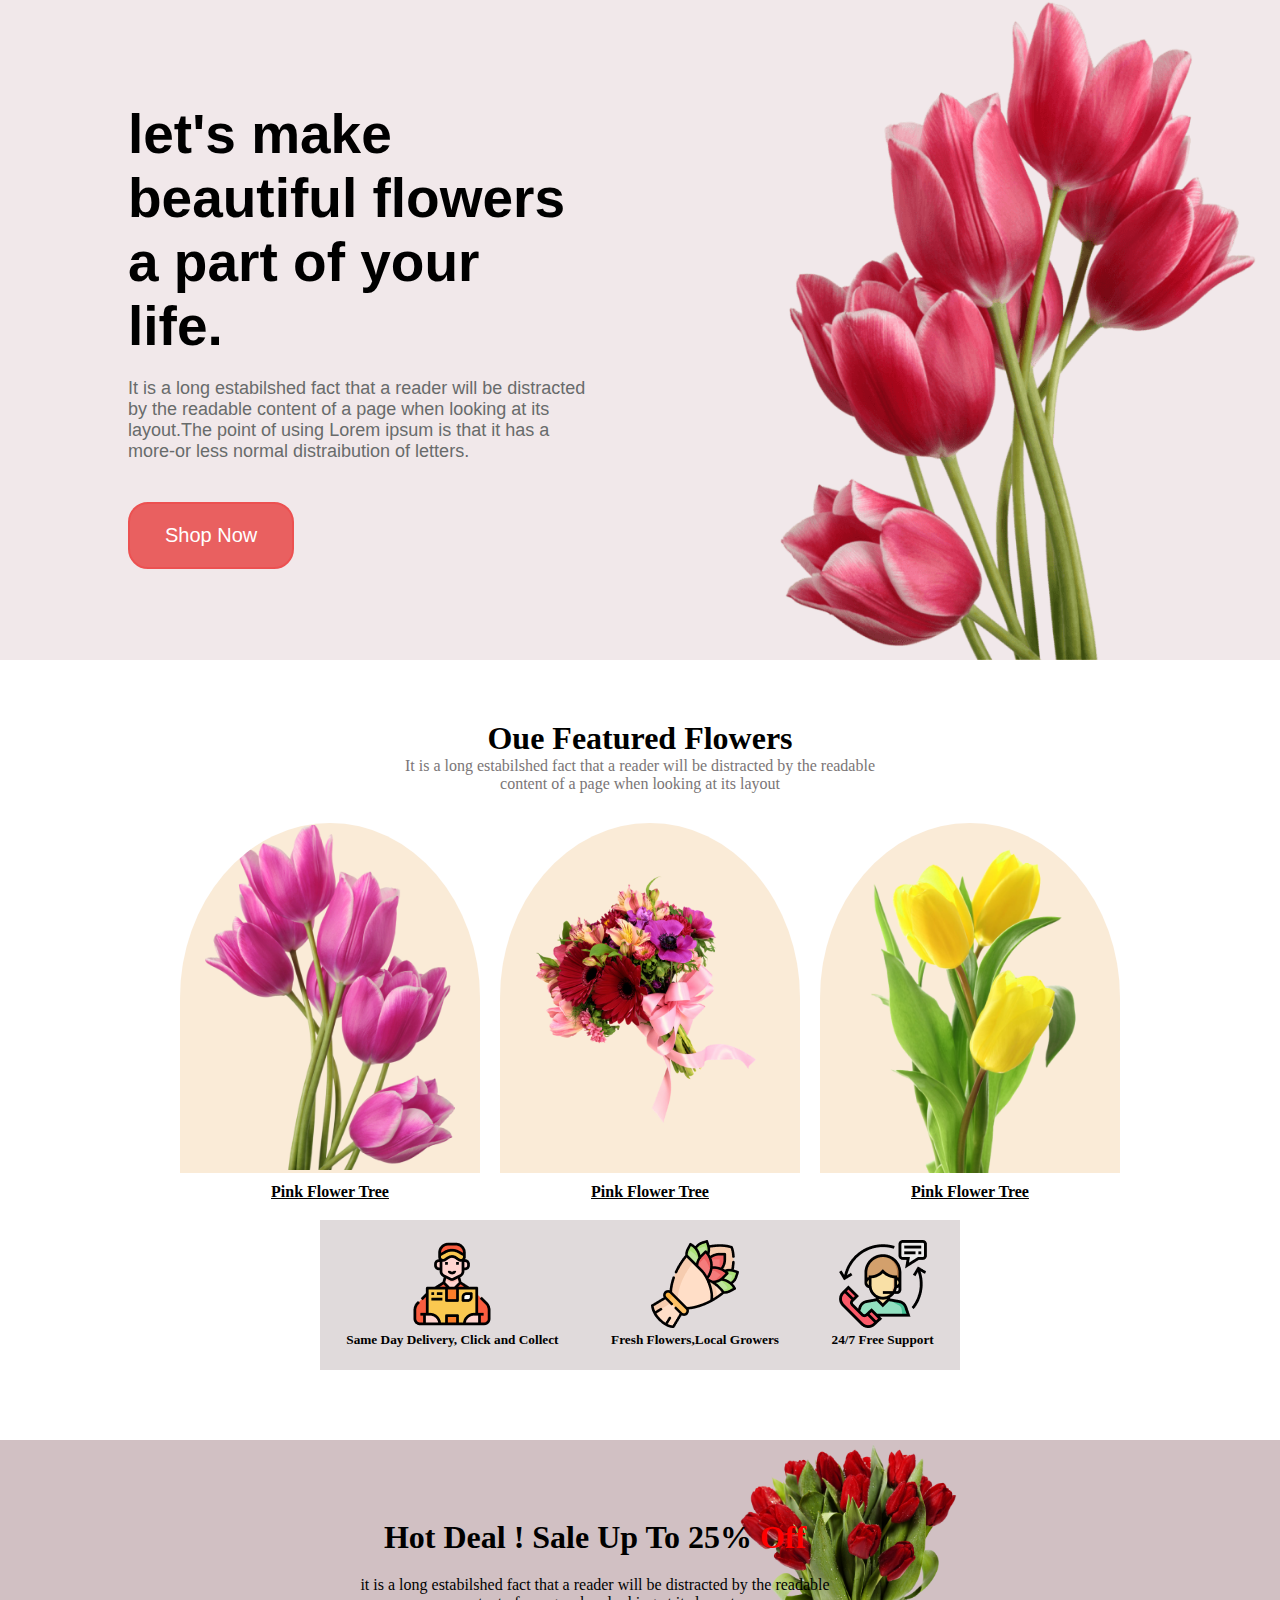
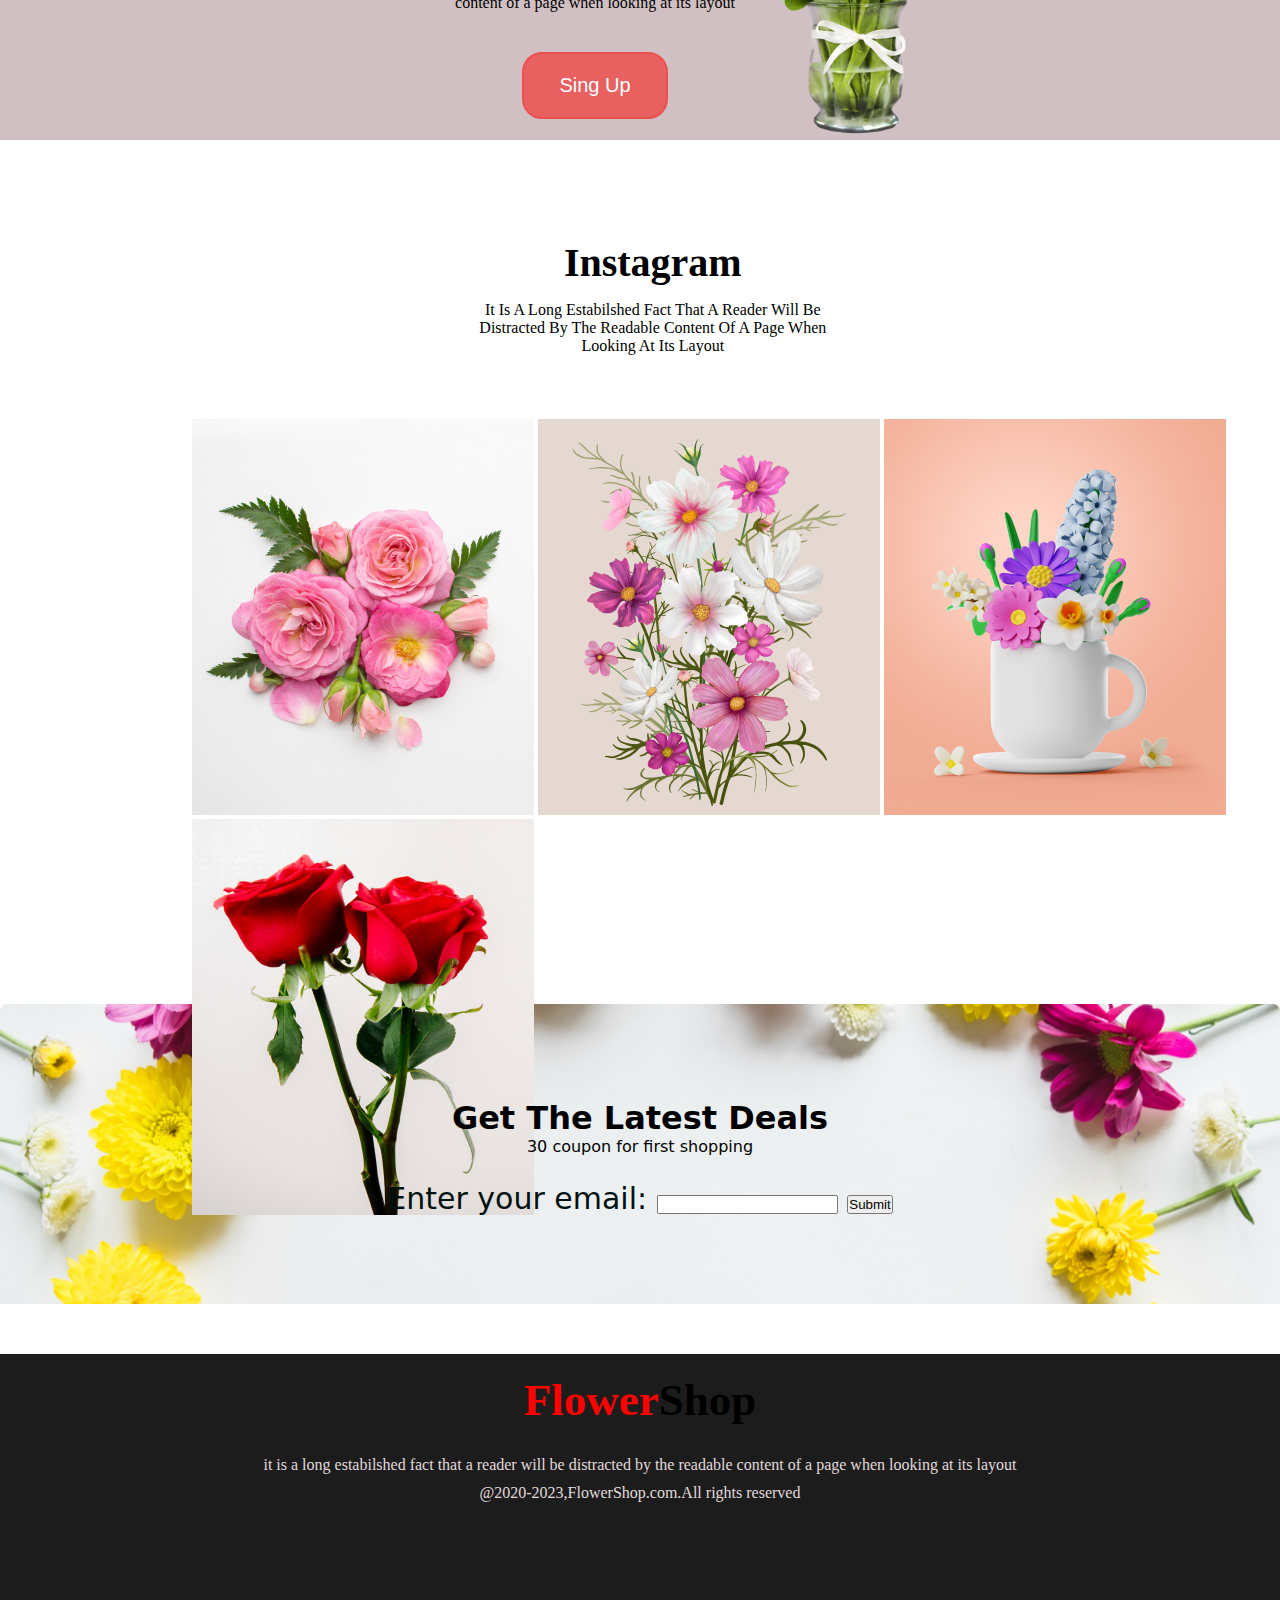
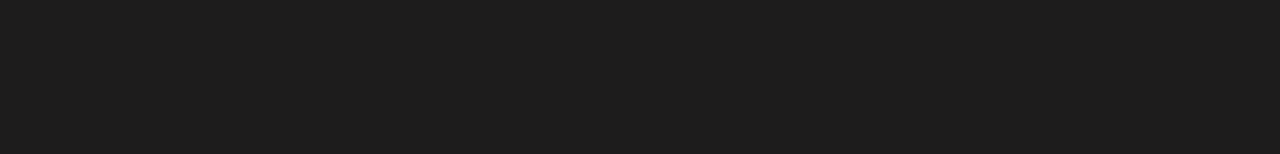
<file: index.html>
<!DOCTYPE html>
<html lang="en">
<head>
  <meta charset="UTF-8">
  <meta name="viewport" content="width=device-width, initial-scale=1.0">
  <title>My first Assignment</title>
  <link rel="stylesheet" href="style/main.css">
</head>
<body>
     <div class="main-contant">
      <section class="home">
        <header-top class="top-header">
           <div class="header-text">
            <h1>let's make beautiful flowers a part of your life.</h1>
            <p>It is a long estabilshed fact that a reader will be distracted by the readable content of a page when looking at its layout.The point of using Lorem ipsum is that it has a more-or less normal distraibution of letters.</p>
            <button class="btn">
              <a href="*">Shop Now</a>
            </button>
           </div>
        </header-top>
        </div> 
      </section>


      <main class="flowers">
        <div class="text-center">
          <h1>Oue Featured Flowers</h1>
          <p>It is a long estabilshed fact that a reader will be distracted by the readable content of a page when looking at its layout</p>
        </div>
        <div class="flowers-img">
          <div class="first-img">
             <h4>pink flower tree</h4>
          </div>
          <div class="seccend-img">
             <h4>pink flower tree</h4>
          </div>
          <div class="thard-img">
             <h4>pink flower tree</h4>
          </div>
        </div>
      </main> 
     
      <div class="main-icons">
        <div class="icon">
          <div class="firs-icon">
           <img src="img/Group 57.png" alt="">
           <h5>Same Day Delivery, Click and Collect</h5>
          </div>
          <div class="seccend-icon">
           <img src="img/Group 58.png" alt="">
           <h5>Fresh Flowers,Local Growers</h5>
          </div>
          <div class="thard-icon">
           <img src="img/Group 59.png" alt="">
           <h5>24/7 Free Support</h5>
          </div>
       </div>
      </div>



      <div class="section-hot">
        <div class="section-text">
          <h1>Hot Deal ! Sale Up To 25% <span class="logo">Off</span></h1>
          <p>it is a long estabilshed fact that a reader will be distracted by the readable content of a page when looking at its layout</p>
          <button class="btn">
            <a href="*">Sing Up</a>
          </button>
        </div>
        </div>



        <div class="section-insta">
          <div class="insta-text">
            <h1>Instagram</h1>
            <p>it is a long estabilshed fact that a reader will be distracted by the readable content of a page when looking at its layout</p>
          </div>
          <div class="insta-img">
            <img src="img/Flower 01.png" alt="">
            <img src="img/Rectangle 4.png" alt="">
            <img src="img/Rectangle 5.png" alt="">
            <img src="img/Rectangle 6.png" alt="">
          </div>
        </div>
      </div>


      <div class="section-bg">
        <div class="bg-img">
          <div class="bg-text">
            <h1>Get The Latest Deals</h1>
            <p>30 coupon for first shopping</p>
          </div>
          <form class="form">
            <label for="email">Enter your email:</label>
            <input type="email" id="email" name="email">
            <input type="submit">
          </form>
        </div>
      </div>


      <div class="section-footer">
        <div class="footer-text">
          <h1><span class="logo">Flower</span>Shop</h1>
          <p><p>it is a long estabilshed fact that a reader will be distracted by the readable content of a page when looking at its layout</p></p>
          <p>@2020-2023,FlowerShop.com.All rights reserved</p>
        </div>
      </div>
     
</body>
</html>
</file>
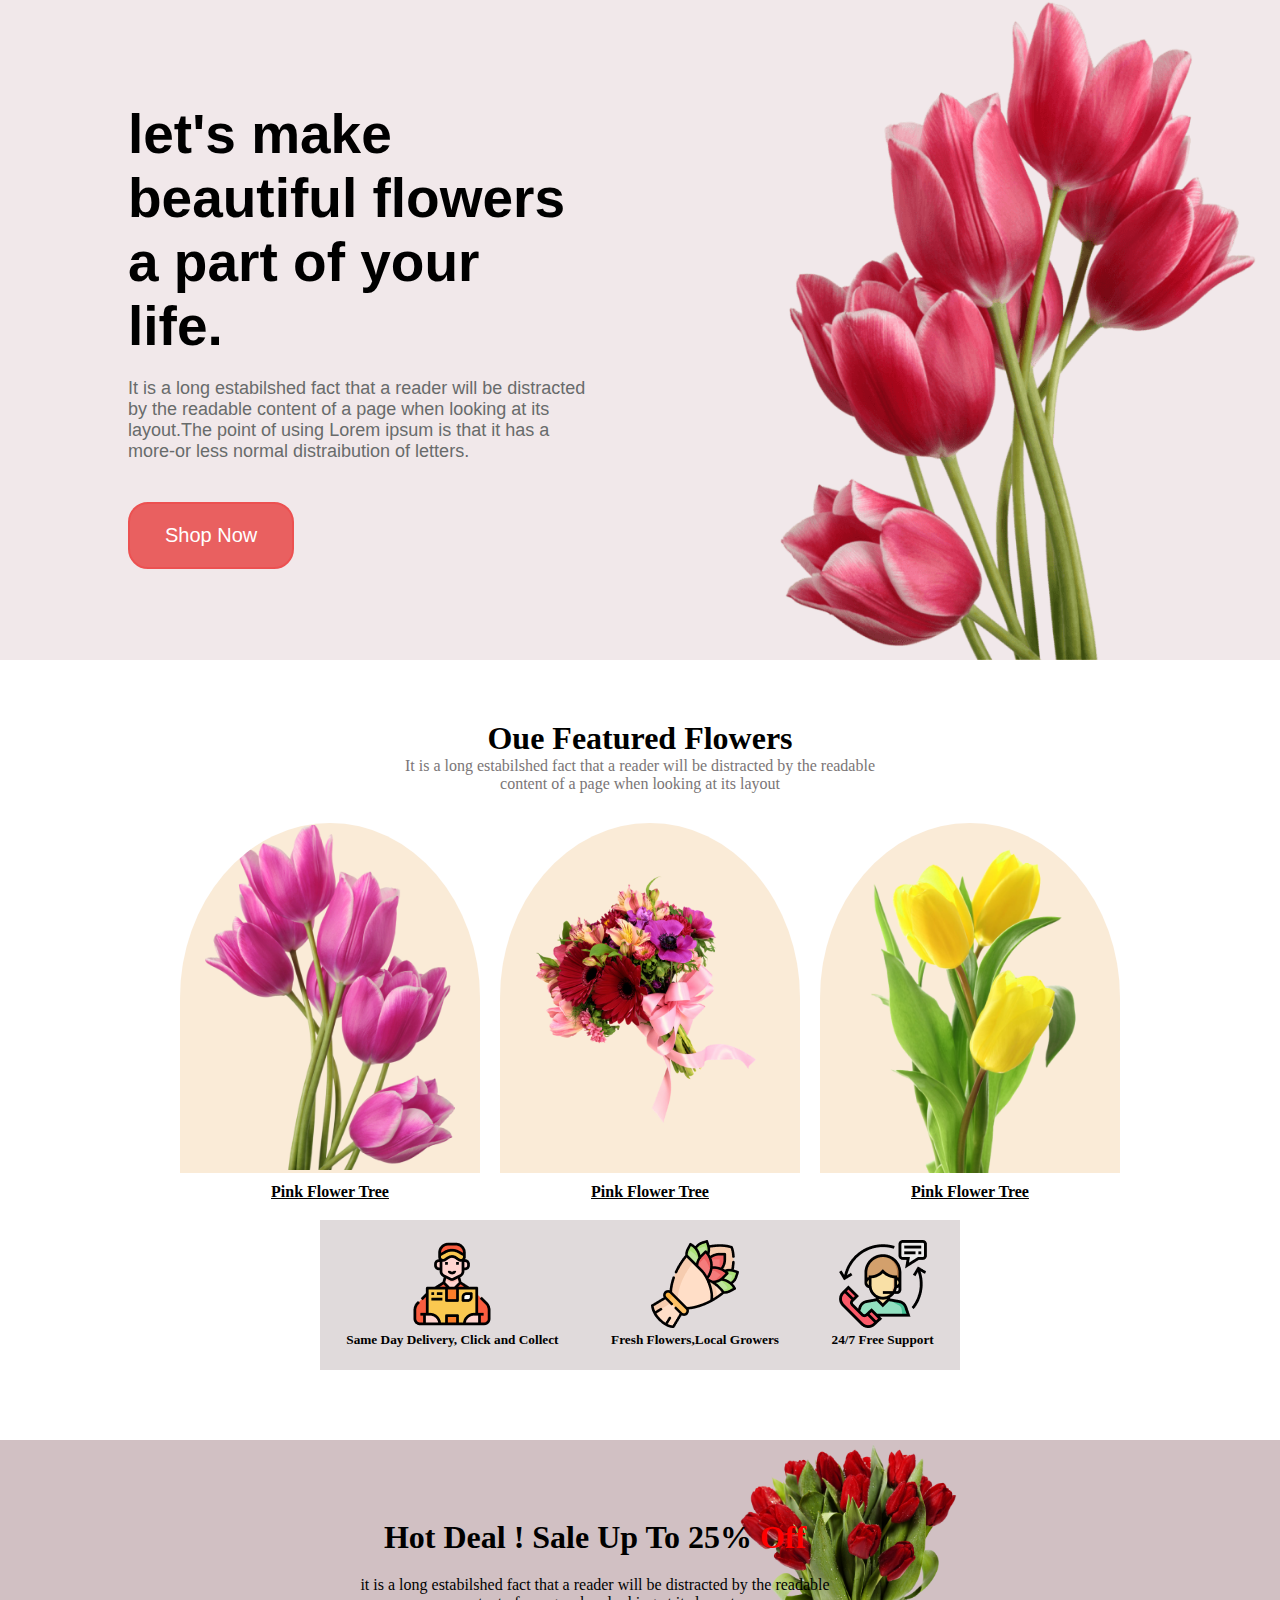
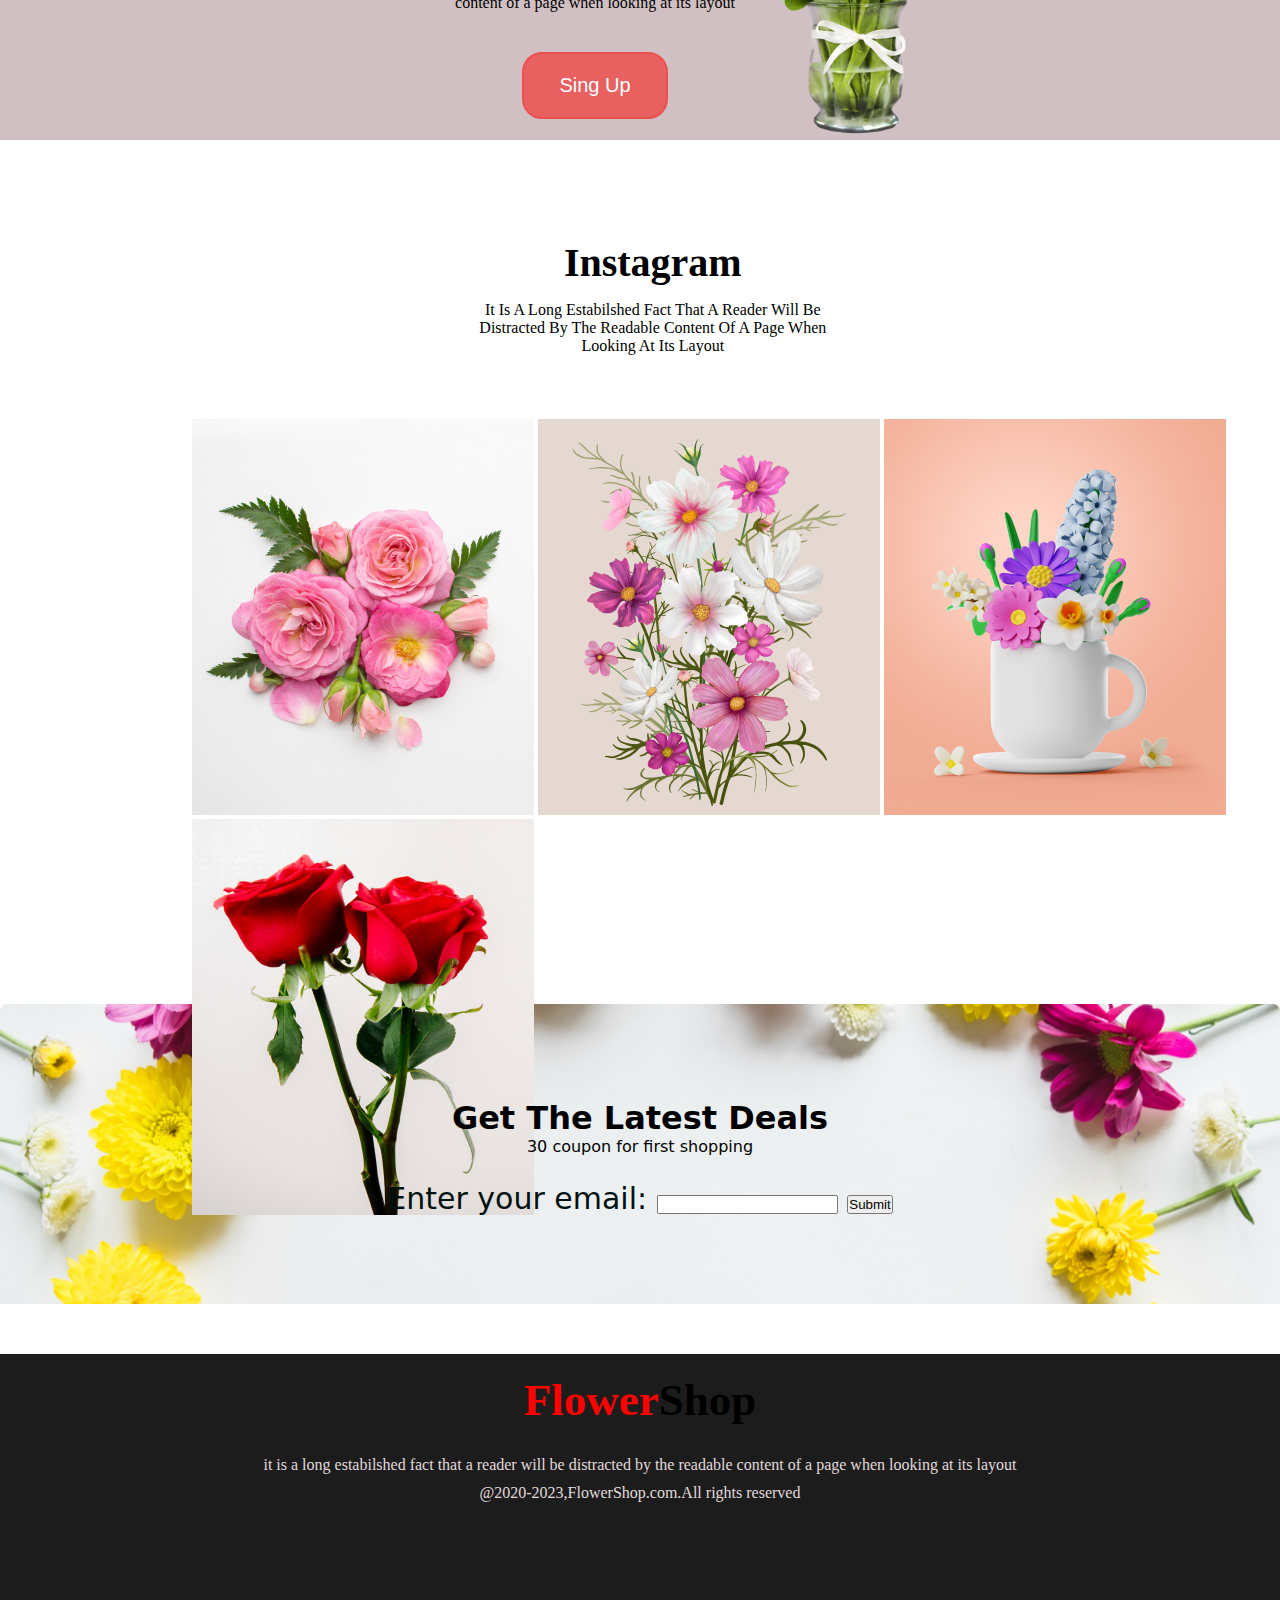
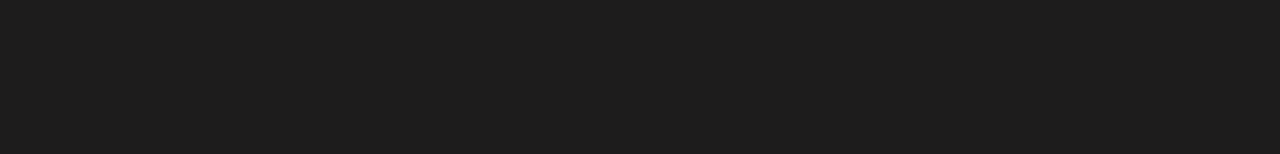
<file: style/index.html>
<!DOCTYPE html>
<html lang="en">
<head>
  <meta charset="UTF-8">
  <meta name="viewport" content="width=device-width, initial-scale=1.0">
  <title>My first Assignment</title>
  <link rel="stylesheet" href="style/main.css">
</head>
<body>
     <div class="main-contant">
      <section class="home">
        <header-top class="top-header">
           <div class="header-text">
            <h1>let's make beautiful flowers a part of your life.</h1>
            <p>It is a long estabilshed fact that a reader will be distracted by the readable content of a page when looking at its layout.The point of using Lorem ipsum is that it has a more-or less normal distraibution of letters.</p>
            <button class="btn">
              <a href="*">Shop Now</a>
            </button>
           </div>
        </header-top>
        </div> 
      </section>


      <main class="flowers">
        <div class="text-center">
          <h1>Oue Featured Flowers</h1>
          <p>It is a long estabilshed fact that a reader will be distracted by the readable content of a page when looking at its layout</p>
        </div>
        <div class="flowers-img">
          <div class="first-img">
             <h4>pink flower tree</h4>
          </div>
          <div class="seccend-img">
             <h4>pink flower tree</h4>
          </div>
          <div class="thard-img">
             <h4>pink flower tree</h4>
          </div>
        </div>
      </main> 
     
      <div class="main-icons">
        <div class="icon">
          <div class="firs-icon">
           <img src="img/Group 57.png" alt="">
           <h5>Same Day Delivery, Click and Collect</h5>
          </div>
          <div class="seccend-icon">
           <img src="img/Group 58.png" alt="">
           <h5>Fresh Flowers,Local Growers</h5>
          </div>
          <div class="thard-icon">
           <img src="img/Group 59.png" alt="">
           <h5>24/7 Free Support</h5>
          </div>
       </div>
      </div>



      <div class="section-hot">
        <div class="section-text">
          <h1>Hot Deal ! Sale Up To 25% <span class="logo">Off</span></h1>
          <p>it is a long estabilshed fact that a reader will be distracted by the readable content of a page when looking at its layout</p>
          <button class="btn">
            <a href="*">Sing Up</a>
          </button>
        </div>
        </div>



        <div class="section-insta">
          <div class="insta-text">
            <h1>Instagram</h1>
            <p>it is a long estabilshed fact that a reader will be distracted by the readable content of a page when looking at its layout</p>
          </div>
          <div class="insta-img">
            <img src="img/Flower 01.png" alt="">
            <img src="img/Rectangle 4.png" alt="">
            <img src="img/Rectangle 5.png" alt="">
            <img src="img/Rectangle 6.png" alt="">
          </div>
        </div>
      </div>


      <div class="section-bg">
        <div class="bg-img">
          <div class="bg-text">
            <h1>Get The Latest Deals</h1>
            <p>30 coupon for first shopping</p>
          </div>
          <form class="form">
            <label for="email">Enter your email:</label>
            <input type="email" id="email" name="email">
            <input type="submit">
          </form>
        </div>
      </div>


      <div class="section-footer">
        <div class="footer-text">
          <h1><span class="logo">Flower</span>Shop</h1>
          <p><p>it is a long estabilshed fact that a reader will be distracted by the readable content of a page when looking at its layout</p></p>
          <p>@2020-2023,FlowerShop.com.All rights reserved</p>
        </div>
      </div>
     
</body>
</html>
</file>
<file: style/main.css>
*{
  padding: 0;
  margin: 0;
  box-sizing: border-box;
}
.main-contant{
   width: 100%;
   height: 100%;
    
}
.home{
  width: 100%;
  height: 660px;
  position: fixed;
  background-image: url(../img/pngwing\ 10.png);
  background-repeat: no-repeat;
  position: relative;
  background-size: contain;
  background-position: right;
  background-color: #f1e8ea;
  font-family: 'Gill Sans', 'Gill Sans MT', Calibri, 'Trebuchet MS', sans-serif;
}
.top-header{
  width: 100%;
  height: 660px;
  position: absolute;
 
}
.header-text{
  max-width: 460px;
   margin: 8% 10%;
 
}
.header-text h1{
  font-size: 55px;
  font-weight: 900;
}
.header-text p{
  margin-top: 20px;
  font-size: 18px;
  color: rgb(104, 107, 107);
}
.btn{
  margin-top:40px ;
  padding: 20px;
  border: 2px solid rgb(236, 81, 81);
  border-radius: 20px;
  background-color: rgb(233, 96, 96);
   
}
.btn a{
  color: white;
  text-decoration: none;
  padding: 15px;
  font-size: 20px;
}
.flowers{
  width: 100%;
  height: 500px;
  margin-top: 60px;
}
.text-center{
  max-width: 500px;
  margin: 0 auto;
  text-align: center;
  justify-content: center;
}
.text-center p{
  color: #7a7576;
}
.flowers-img{
  display: flex;
  justify-content:center;
  margin-top: 30px;
  
  
}
.first-img{
  width: 300px;
  height: 350px;
  background-image: url(../img/pngwing\ 6.png);
  background-repeat: no-repeat;
  background-position:center;
  background-size: 250px;
  background-color: antiquewhite;
  margin-left: 20px;
  border-radius: 50% 50% 0% 0%;
}
.first-img h4{
  text-align: center;
  margin-top: 360px;
  text-transform: capitalize;
  text-decoration: underline;
}
.seccend-img{
  width: 300px;
  height: 350px;
  background-image: url(../img/pngwing\ 5.png);
  background-repeat: no-repeat;
  background-position:center;
  background-size: 250px;
  background-color: antiquewhite;
  margin-left: 20px;
  border-radius: 50% 50% 0% 0%;
}
.seccend-img h4{
  text-align: center;
  margin-top: 360px;
  text-transform: capitalize;
  text-decoration: underline;
}
.thard-img{
  width: 300px;
  height: 350px;
  background-image: url(../img/pngwing\ 7.png);
  background-repeat: no-repeat;
  background-position:center;
  background-size: 250px;
  background-color: antiquewhite;
  margin-left: 20px;
  border-radius: 50% 50% 0% 0%;
}
.thard-img h4{
  text-align: center;
  margin-top: 360px;
  text-transform: capitalize;
  text-decoration: underline;
}
.main-icons{
  width: 100%;
}
.icon{
  width: 50%;
  height: 150px;
  text-align: center;
  padding-top: 20px;
  background-color: #e0dadb;
  display: flex;
  justify-content: space-around;
   margin-left: 25%;
}
.section-hot{
  width: 100%;
  height: 300px;
  margin-top: 70px;
  background-color: #d1c0c3;
  background-image: url(../img/pngwing\ 8.png);
  background-repeat: no-repeat;
  background-position: 70% 25%;
  background-size: contain;
}
.section-text{
  max-width: 550px;
  font-family: Georgia, 'Times New Roman', Times, serif;
  padding: 30px;
  text-align: center;
  margin-left: 25%;

}
.section-text h1{
  margin-top: 10%;
  margin-bottom: 20px;
}

.logo{
  color: red;
}


.section-insta{
  width: 100%;
  height: 800px;
  margin-top: 50px;
   
 
   
}
.insta-text{
  width: 30%;
  margin: 5% 0% 5% 36%;
  text-align: center;
  padding-top: 20px;
  text-transform: capitalize;
  line-height: -10px;
  justify-content: center;
}
.insta-text h1{
  padding: 15px 0px;
  font-weight: 700;
  font-size: 40px;
}
.insta-img{
  margin-left: 15%;
}
.insta-img img{
  size: 50px;
}
.section-bg{
  width: 100%;
  height: 300px;
  background-image: url(../img/Rectangle\ 9.png);
  background-repeat: no-repeat;
  background-size: cover;
  background-position: cover;
   
}
.bg-img{
  text-align: center;
  padding: 70px 20px;
  font-family:system-ui, -apple-system, BlinkMacSystemFont, 'Segoe UI', Roboto, Oxygen, Ubuntu, Cantarell, 'Open Sans', 'Helvetica Neue', sans-serif;
}
.bg-text{
  padding: 25px 0px;
}
.form{
  font-size: 30px;
  color: rgb(1, 17, 17);
}

.section-footer{
  width: 100%;
  height: 400px;
  background-color: #1d1c1c;
  justify-content: center;
  margin-top: 50px;
}
.footer-text{
  justify-content: center;
  text-align: center;
}
.footer-text h1{
 padding: 20px;
 font-size: 45px;
font-weight: 600;
}
.footer-text p{
  color: #e0dadb;
  margin-top: 10px;
}
</file>
<file: style/style/main.css>
*{
  padding: 0;
  margin: 0;
  box-sizing: border-box;
}
.main-contant{
   width: 100%;
   height: 100%;
    
}
.home{
  width: 100%;
  height: 660px;
  position: fixed;
  background-image: url(../img/pngwing\ 10.png);
  background-repeat: no-repeat;
  position: relative;
  background-size: contain;
  background-position: right;
  background-color: #f1e8ea;
  font-family: 'Gill Sans', 'Gill Sans MT', Calibri, 'Trebuchet MS', sans-serif;
}
.top-header{
  width: 100%;
  height: 660px;
  position: absolute;
 
}
.header-text{
  max-width: 460px;
   margin: 8% 10%;
 
}
.header-text h1{
  font-size: 55px;
  font-weight: 900;
}
.header-text p{
  margin-top: 20px;
  font-size: 18px;
  color: rgb(104, 107, 107);
}
.btn{
  margin-top:40px ;
  padding: 20px;
  border: 2px solid rgb(236, 81, 81);
  border-radius: 20px;
  background-color: rgb(233, 96, 96);
   
}
.btn a{
  color: white;
  text-decoration: none;
  padding: 15px;
  font-size: 20px;
}
.flowers{
  width: 100%;
  height: 500px;
  margin-top: 60px;
}
.text-center{
  max-width: 500px;
  margin: 0 auto;
  text-align: center;
  justify-content: center;
}
.text-center p{
  color: #7a7576;
}
.flowers-img{
  display: flex;
  justify-content:center;
  margin-top: 30px;
  
  
}
.first-img{
  width: 300px;
  height: 350px;
  background-image: url(../img/pngwing\ 6.png);
  background-repeat: no-repeat;
  background-position:center;
  background-size: 250px;
  background-color: antiquewhite;
  margin-left: 20px;
  border-radius: 50% 50% 0% 0%;
}
.first-img h4{
  text-align: center;
  margin-top: 360px;
  text-transform: capitalize;
  text-decoration: underline;
}
.seccend-img{
  width: 300px;
  height: 350px;
  background-image: url(../img/pngwing\ 5.png);
  background-repeat: no-repeat;
  background-position:center;
  background-size: 250px;
  background-color: antiquewhite;
  margin-left: 20px;
  border-radius: 50% 50% 0% 0%;
}
.seccend-img h4{
  text-align: center;
  margin-top: 360px;
  text-transform: capitalize;
  text-decoration: underline;
}
.thard-img{
  width: 300px;
  height: 350px;
  background-image: url(../img/pngwing\ 7.png);
  background-repeat: no-repeat;
  background-position:center;
  background-size: 250px;
  background-color: antiquewhite;
  margin-left: 20px;
  border-radius: 50% 50% 0% 0%;
}
.thard-img h4{
  text-align: center;
  margin-top: 360px;
  text-transform: capitalize;
  text-decoration: underline;
}
.main-icons{
  width: 100%;
}
.icon{
  width: 50%;
  height: 150px;
  text-align: center;
  padding-top: 20px;
  background-color: #e0dadb;
  display: flex;
  justify-content: space-around;
   margin-left: 25%;
}
.section-hot{
  width: 100%;
  height: 300px;
  margin-top: 70px;
  background-color: #d1c0c3;
  background-image: url(../img/pngwing\ 8.png);
  background-repeat: no-repeat;
  background-position: 70% 25%;
  background-size: contain;
}
.section-text{
  max-width: 550px;
  font-family: Georgia, 'Times New Roman', Times, serif;
  padding: 30px;
  text-align: center;
  margin-left: 25%;

}
.section-text h1{
  margin-top: 10%;
  margin-bottom: 20px;
}

.logo{
  color: red;
}


.section-insta{
  width: 100%;
  height: 800px;
  margin-top: 50px;
   
 
   
}
.insta-text{
  width: 30%;
  margin: 5% 0% 5% 36%;
  text-align: center;
  padding-top: 20px;
  text-transform: capitalize;
  line-height: -10px;
  justify-content: center;
}
.insta-text h1{
  padding: 15px 0px;
  font-weight: 700;
  font-size: 40px;
}
.insta-img{
  margin-left: 15%;
}
.insta-img img{
  size: 50px;
}
.section-bg{
  width: 100%;
  height: 300px;
  background-image: url(../img/Rectangle\ 9.png);
  background-repeat: no-repeat;
  background-size: cover;
  background-position: cover;
   
}
.bg-img{
  text-align: center;
  padding: 70px 20px;
  font-family:system-ui, -apple-system, BlinkMacSystemFont, 'Segoe UI', Roboto, Oxygen, Ubuntu, Cantarell, 'Open Sans', 'Helvetica Neue', sans-serif;
}
.bg-text{
  padding: 25px 0px;
}
.form{
  font-size: 30px;
  color: rgb(1, 17, 17);
}

.section-footer{
  width: 100%;
  height: 400px;
  background-color: #1d1c1c;
  justify-content: center;
  margin-top: 50px;
}
.footer-text{
  justify-content: center;
  text-align: center;
}
.footer-text h1{
 padding: 20px;
 font-size: 45px;
font-weight: 600;
}
.footer-text p{
  color: #e0dadb;
  margin-top: 10px;
}
</file>
